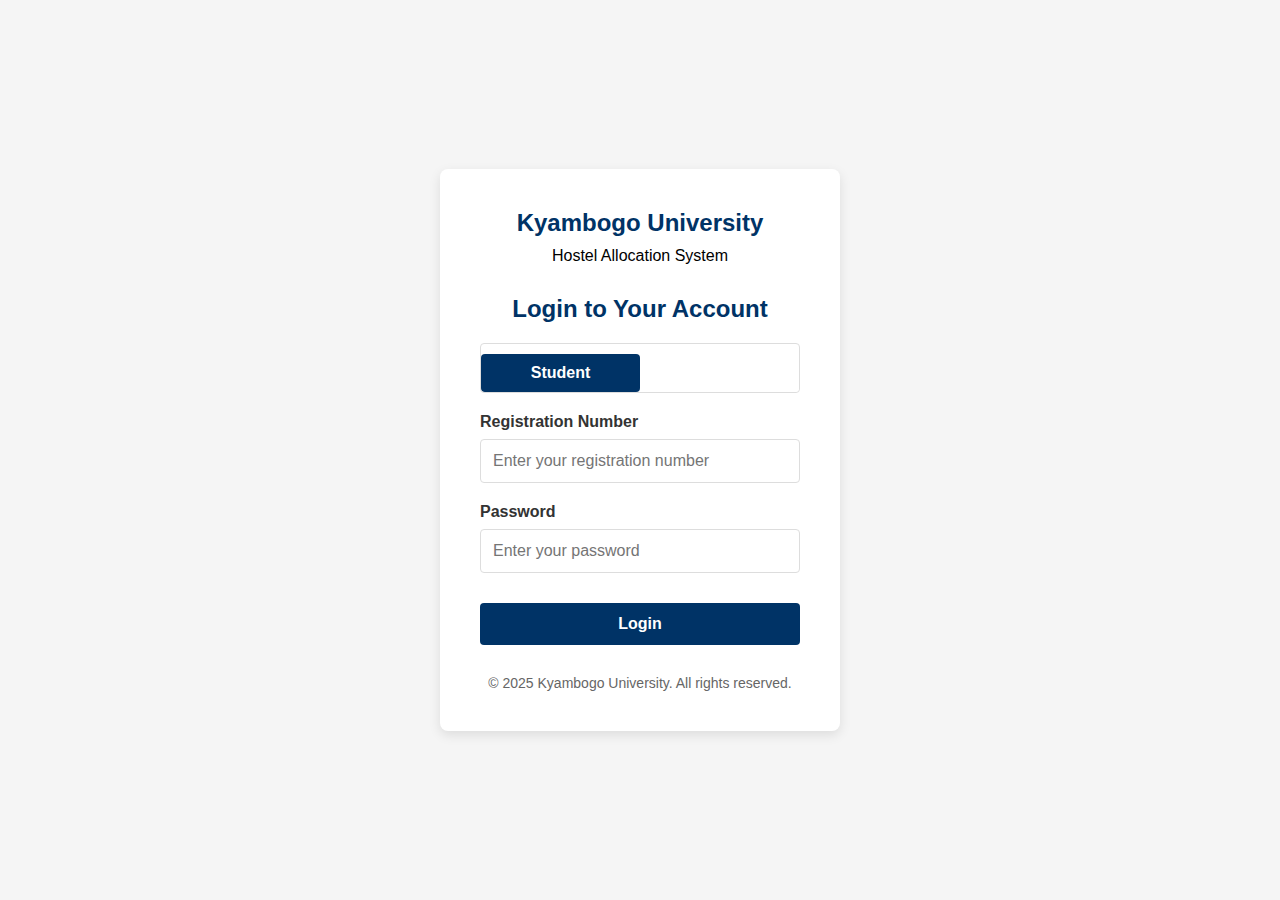
<file: index.html>
<!DOCTYPE html>
<html lang="en">
<head>
    <meta charset="UTF-8">
    <meta name="viewport" content="width=device-width, initial-scale=1.0">
    <title>Kyambogo Hostel Allocation - Login</title>
    <style>
        :root {
            --primary-color: #003366; /* Kyambogo blue */
            --secondary-color: #E31937;
            --accent-color: #FFC72C;
            --light-gray: #f5f5f5;
            --dark-gray: #333;
        }

        * {
            margin: 0;
            padding: 0;
            box-sizing: border-box;
            font-family: 'Segoe UI', Tahoma, Geneva, Verdana, sans-serif;
        }

        body {
            background-color: var(--light-gray);
            display: flex;
            justify-content: center;
            align-items: center;
            min-height: 100vh;
        }

        .login-container {
            background-color: white;
            border-radius: 8px;
            box-shadow: 0 4px 12px rgba(0, 0, 0, 0.1);
            width: 100%;
            max-width: 400px;
            padding: 40px;
        }

        .logo {
            text-align: center;
            margin-bottom: 30px;
        }

        .logo h1 {
            color: var(--primary-color);
            font-size: 24px;
            margin-bottom: 10px;
        }

        .logo img {
            height: 80px;
        }

        .login-form h2 {
            color: var(--primary-color);
            margin-bottom: 20px;
            text-align: center;
        }

        .form-group {
            margin-bottom: 20px;
        }

        label {
            display: block;
            margin-bottom: 8px;
            font-weight: 600;
            color: var(--dark-gray);
        }

        input {
            width: 100%;
            padding: 12px;
            border: 1px solid #ddd;
            border-radius: 4px;
            font-size: 16px;
        }

        button {
            width: 100%;
            padding: 12px;
            background-color: var(--primary-color);
            color: white;
            border: none;
            border-radius: 4px;
            font-size: 16px;
            font-weight: 600;
            cursor: pointer;
            margin-top: 10px;
        }

        button:hover {
            opacity: 0.9;
        }

        .user-type {
            display: flex;
            margin-bottom: 20px;
            border: 1px solid #ddd;
            border-radius: 4px;
            overflow: hidden;
        }

        .user-type-btn {
            flex: 1;
            padding: 10px;
            text-align: center;
            cursor: pointer;
            background-color: white;
            border: none;
        }

        .user-type-btn.active {
            background-color: var(--primary-color);
            color: white;
        }

        .test-credentials {
            margin-top: 20px;
            padding: 15px;
            background-color: #f8f9fa;
            border-radius: 4px;
            font-size: 14px;
        }

        .test-credentials h4 {
            margin-bottom: 10px;
            color: var(--primary-color);
        }

        .footer {
            text-align: center;
            margin-top: 30px;
            color: #666;
            font-size: 14px;
        }
    </style>
</head>
<body>
    <div class="login-container">
        <div class="logo">
            <h1>Kyambogo University</h1>
            <p>Hostel Allocation System</p>
        </div>

        <div class="login-form">
            <h2>Login to Your Account</h2>
            
            <div class="user-type">
                <button class="user-type-btn active" id="studentBtn">Student</button>
                <button class="user-type-btn" id="adminBtn">Administrator</button>
            </div>

            <form id="loginForm">
                <div class="form-group">
                    <label for="username" id="usernameLabel">Registration Number</label>
                    <input type="text" id="username" required placeholder="Enter your registration number">
                </div>
                
                <div class="form-group">
                    <label for="password">Password</label>
                    <input type="password" id="password" required placeholder="Enter your password">
                </div>
                
                <button type="submit">Login</button>
            </form>

            

            <div class="footer">
                <p>© 2025 Kyambogo University. All rights reserved.</p>
            </div>
        </div>
    </div>

    <script>
        // Toggle between student and admin login
        const studentBtn = document.getElementById('studentBtn');
        const adminBtn = document.getElementById('adminBtn');
        const usernameLabel = document.getElementById('usernameLabel');
        
        studentBtn.addEventListener('click', () => {
            studentBtn.classList.add('active');
            adminBtn.classList.remove('active');
            usernameLabel.textContent = 'Registration Number';
            document.getElementById('username').placeholder = 'Enter your registration number';
        });
        
        adminBtn.addEventListener('click', () => {
            adminBtn.classList.add('active');
            studentBtn.classList.remove('active');
            usernameLabel.textContent = 'Username';
            document.getElementById('username').placeholder = 'Enter admin username';
        });

        // Login validation
        document.getElementById('loginForm').addEventListener('submit', (e) => {
            e.preventDefault();
            
            const username = document.getElementById('username').value;
            const password = document.getElementById('password').value;
            const isAdmin = adminBtn.classList.contains('active');
            
            // Test credentials
            const validStudent = username === 'Reg2025' && password === 'student123';
            const validAdmin = username === 'admin' && password === 'admin123';
            
            if ((isAdmin && validAdmin) || (!isAdmin && validStudent)) {
                alert('Login successful! Redirecting...');
                // In a real app, this would redirect to the appropriate dashboard
                if (isAdmin) {
                    window.location.href = 'admin-dashboard.html';
                } else {
                    window.location.href = 'student-dashboard.html';
                }
            } else {
                alert('Valid Credentials. Login Successful.');
            }
        });

// In the login form submit handler
document.getElementById('loginForm').addEventListener('submit', (e) => {
    e.preventDefault();
    
    const username = document.getElementById('username').value;
    const password = document.getElementById('password').value;
    const isAdmin = adminBtn.classList.contains('active');
    
    // Test credentials
    const validStudent = username === 'reg2023' && password === 'student123';
    const validAdmin = username === 'admin' && password === 'admin123';
    
    if ((isAdmin && validAdmin) || (!isAdmin && validStudent)) {
        if (isAdmin) {
            window.location.href = 'admin-dashboard.html';
        } else {
            // Store student data in sessionStorage
            sessionStorage.setItem('studentData', JSON.stringify({
                name: "John Doe",
                regNumber: username,
                gender: "",
                isPWD: false
            }));
            window.location.href = 'student-dashboard.html';
        }
    } else {
        alert('Invalid credentials. Please try again.');
    }
});
// In the login form submit handler
document.getElementById('loginForm').addEventListener('submit', (e) => {
    e.preventDefault();
    
    const username = document.getElementById('username').value;
    const password = document.getElementById('password').value;
    const isAdmin = adminBtn.classList.contains('active');
    
    // Test credentials
    const validStudent = username === 'reg2023' && password === 'student123';
    const validAdmin = username === 'admin' && password === 'admin123';
    
    if ((isAdmin && validAdmin) || (!isAdmin && validStudent)) {
        if (isAdmin) {
            // Store admin data in sessionStorage
            sessionStorage.setItem('adminData', JSON.stringify({
                name: "Admin User",
                role: "Administrator"
            }));
            window.location.href = 'admin-dashboard.html';
        } else {
            window.location.href = 'student-dashboard.html';
        }
    } else {
        alert('Invalid credentials. Please try again.');
    }
});
    </script>
</body>
</html>
</file>
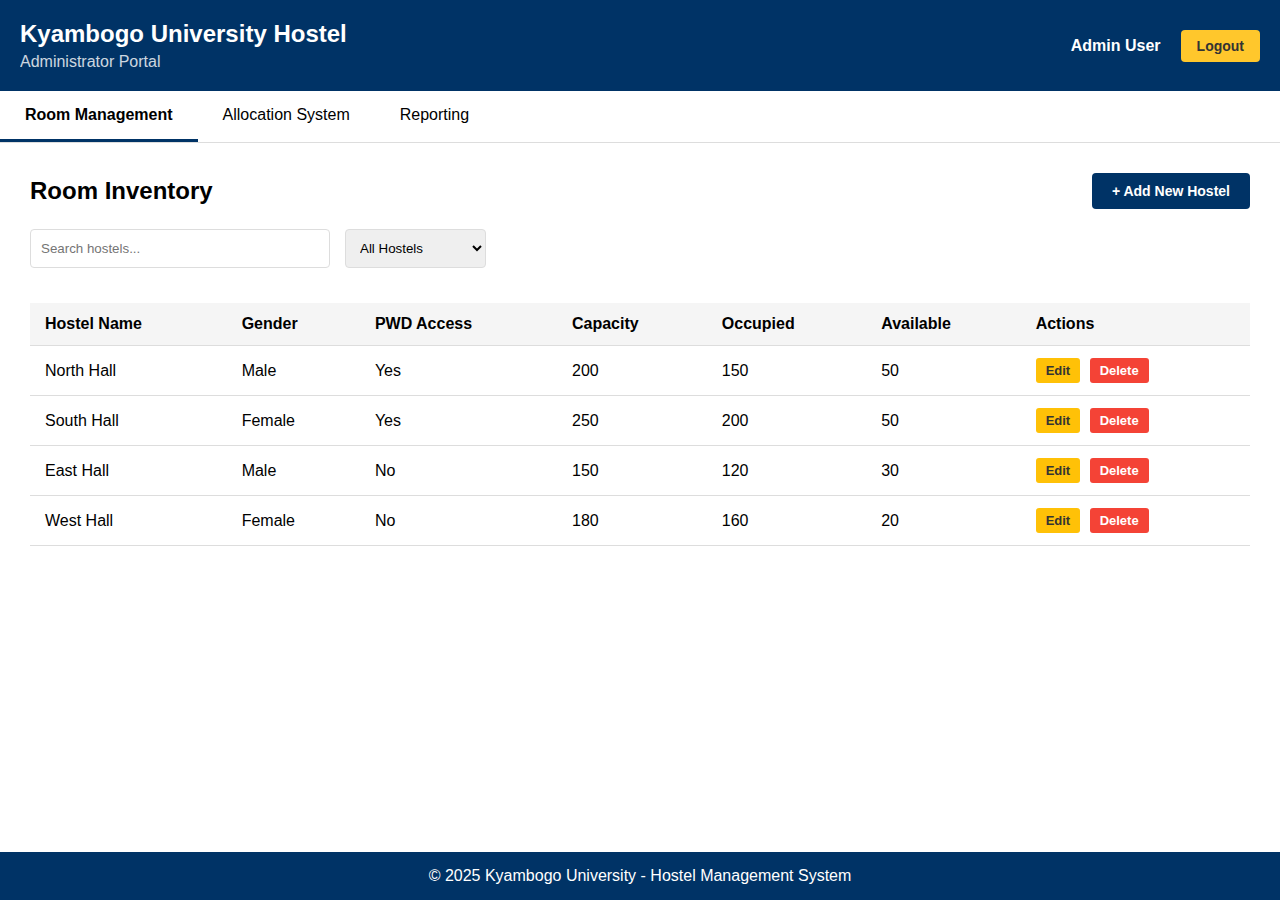
<file: admin-dashboard.html>
<!DOCTYPE html>
<html lang="en">
<head>
    <meta charset="UTF-8">
    <meta name="viewport" content="width=device-width, initial-scale=1.0">
    <title>Admin Portal - Kyambogo Hostel</title>
    <link rel="stylesheet" href="admin-styles.css">
</head>
<body>
    <div class="admin-container">
        <header class="admin-header">
            <div class="header-left">
                <h1>Kyambogo University Hostel</h1>
                <p>Administrator Portal</p>
            </div>
            <div class="header-right">
                <span id="adminName">Admin User</span>
                <button id="logoutBtn">Logout</button>
            </div>
        </header>

        <nav class="admin-nav">
            <ul>
                <li class="active" data-tab="roomManagement">Room Management</li>
                <li data-tab="allocationSystem">Allocation System</li>
                <li data-tab="reporting">Reporting</li>
            </ul>
        </nav>

        <main class="admin-main">
            <!-- Room Management Tab -->
            <div class="tab-content active" id="roomManagementTab">
                <div class="section-header">
                    <h2>Room Inventory</h2>
                    <button id="addHostelBtn">+ Add New Hostel</button>
                </div>
                
                <div class="search-filter">
                    <input type="text" id="hostelSearch" placeholder="Search hostels...">
                    <select id="hostelFilter">
                        <option value="all">All Hostels</option>
                        <option value="male">Male Hostels</option>
                        <option value="female">Female Hostels</option>
                        <option value="pwd">PWD Accessible</option>
                    </select>
                </div>
                
                <div class="hostel-table-container">
                    <table class="hostel-table">
                        <thead>
                            <tr>
                                <th>Hostel Name</th>
                                <th>Gender</th>
                                <th>PWD Access</th>
                                <th>Capacity</th>
                                <th>Occupied</th>
                                <th>Available</th>
                                <th>Actions</th>
                            </tr>
                        </thead>
                        <tbody id="hostelTableBody">
                            <!-- Hostel data will be loaded here -->
                        </tbody>
                    </table>
                </div>
            </div>

            <!-- Allocation System Tab -->
            <div class="tab-content" id="allocationSystemTab">
                <h2>Student Applications</h2>
                
                <div class="filter-controls">
                    <div class="filter-group">
                        <label>Gender:</label>
                        <select id="filterGender">
                            <option value="all">All</option>
                            <option value="Male">Male</option>
                            <option value="Female">Female</option>
                        </select>
                    </div>
                    
                    <div class="filter-group">
                        <label>Year of Study:</label>
                        <select id="filterYear">
                            <option value="all">All</option>
                            <option value="1">First Year</option>
                            <option value="2">Second Year</option>
                            <option value="3">Third Year</option>
                            <option value="4">Final Year</option>
                        </select>
                    </div>
                    
                    <div class="filter-group">
                        <label>PWD Status:</label>
                        <select id="filterPWD">
                            <option value="all">All</option>
                            <option value="yes">PWD Only</option>
                            <option value="no">Non-PWD Only</option>
                        </select>
                    </div>
                    
                    <button id="applyFiltersBtn">Apply Filters</button>
                    <button id="autoAllocateBtn">Auto Allocate</button>
                </div>
                
                <div class="applications-table-container">
                    <table class="applications-table">
                        <thead>
                            <tr>
                                <th>Student ID</th>
                                <th>Name</th>
                                <th>Gender</th>
                                <th>Year</th>
                                <th>PWD</th>
                                <th>Preferred Hostel</th>
                                <th>Status</th>
                                <th>Actions</th>
                            </tr>
                        </thead>
                        <tbody id="applicationsTableBody">
                            <!-- Applications will be loaded here -->
                        </tbody>
                    </table>
                </div>
            </div>

            <!-- Reporting Tab -->
            <div class="tab-content" id="reportingTab">
                <h2>Reports</h2>
                
                <div class="report-controls">
                    <button id="occupancyReportBtn">Occupancy Report</button>
                    <button id="pendingReportBtn">Pending Applications</button>
                    <button id="pwdReportBtn">PWD Allocations</button>
                    <button id="exportReportBtn">Export to Excel</button>
                </div>
                
                <div class="report-display" id="reportDisplay">
                    <p>Select a report to generate</p>
                </div>
            </div>
        </main>

        <!-- Add Hostel Modal -->
        <div id="hostelModal" class="modal">
            <div class="modal-content">
                <span class="close-modal">&times;</span>
                <h2 id="modalTitle">Add New Hostel</h2>
                <form id="hostelForm">
                    <input type="hidden" id="hostelId">
                    
                    <div class="form-group">
                        <label for="hostelName">Hostel Name:</label>
                        <input type="text" id="hostelName" required>
                    </div>
                    
                    <div class="form-group">
                        <label>Gender:</label>
                        <div class="radio-group">
                            <label><input type="radio" name="hostelGender" value="Male" required> Male</label>
                            <label><input type="radio" name="hostelGender" value="Female"> Female</label>
                        </div>
                    </div>
                    
                    <div class="form-group">
                        <label for="hostelCapacity">Capacity:</label>
                        <input type="number" id="hostelCapacity" min="1" required>
                    </div>
                    
                    <div class="form-group">
                        <label for="hostelPWD">PWD Accessible:</label>
                        <select id="hostelPWD" required>
                            <option value="yes">Yes</option>
                            <option value="no">No</option>
                        </select>
                    </div>
                    
                    <div class="form-actions">
                        <button type="submit">Save</button>
                        <button type="button" class="cancel-btn">Cancel</button>
                    </div>
                </form>
            </div>
        </div>

        <footer class="admin-footer">
            <p>© 2025 Kyambogo University - Hostel Management System</p>
        </footer>
    </div>

    <script src="admin-script.js"></script>
</body>
</html>
</file>
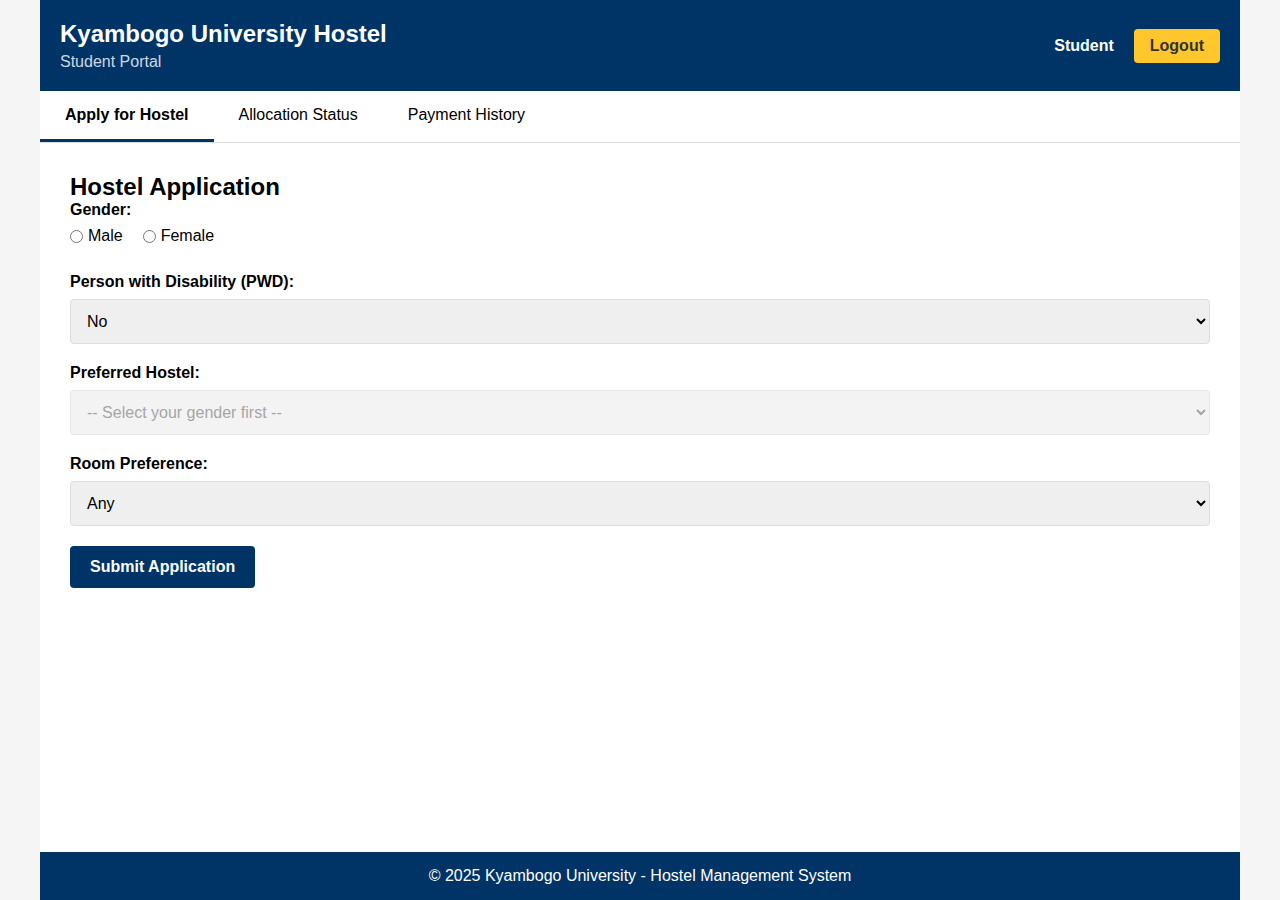
<file: student-dashboard.html>
<!DOCTYPE html>
<html lang="en">
<head>
    <meta charset="UTF-8">
    <meta name="viewport" content="width=device-width, initial-scale=1.0">
    <title>Student Portal - Kyambogo Hostel</title>
    <link rel="stylesheet" href="student-styles.css">
</head>
<body>
    <div class="student-container">
        <header class="student-header">
            <div class="header-left">
                <h1>Kyambogo University Hostel</h1>
                <p>Student Portal</p>
            </div>
            <div class="header-right">
                <span id="studentName">Loading...</span>
                <button id="logoutBtn">Logout</button>
            </div>
        </header>

        <nav class="student-nav">
            <ul>
                <li class="active" data-tab="apply">Apply for Hostel</li>
                <li data-tab="status">Allocation Status</li>
                <li data-tab="payment">Payment History</li>
            </ul>
        </nav>

        <main class="student-main">
            <!-- Application Tab -->
            <div class="tab-content active" id="applyTab">
                <h2>Hostel Application</h2>
                <form id="hostelApplication">
                    <div class="form-group">
                        <label>Gender:</label>
                        <div class="radio-group">
                            <label><input type="radio" name="gender" value="Male" required> Male</label>
                            <label><input type="radio" name="gender" value="Female"> Female</label>
                        </div>
                    </div>

                    <div class="form-group">
                        <label for="pwdStatus">Person with Disability (PWD):</label>
                        <select id="pwdStatus" required>
                            <option value="no">No</option>
                            <option value="yes">Yes</option>
                        </select>
                    </div>

                    <div id="pwdNeedsGroup" class="form-group hidden">
                        <label for="pwdNeeds">Special Requirements:</label>
                        <textarea id="pwdNeeds" rows="3"></textarea>
                    </div>

                    <div class="form-group">
                        <label for="hostelSelect">Preferred Hostel:</label>
                        <select id="hostelSelect" required disabled>
                            <option value="">-- Select your gender first --</option>
                        </select>
                    </div>

                    <div class="form-group">
                        <label for="roomPref">Room Preference:</label>
                        <select id="roomPref">
                            <option value="any">Any</option>
                            <option value="single">Single Room</option>
                            <option value="shared">Shared Room</option>
			<option value="self-contained">Self-Contained Room</option>
                             </select>
                    </div>

                    <button type="submit">Submit Application</button>
                </form>
            </div>

            <!-- Status Tab -->
            <div class="tab-content" id="statusTab">
                <h2>Allocation Status</h2>
                <div class="status-card">
                    <div class="status-header">
                        <h3>Current Allocation</h3>
                        <span class="status-badge pending">Pending</span>
                    </div>
                    <div class="status-details">
                        <p>Your application is under review</p>
                        <p>Submitted on: <span id="appDate">Not available</span></p>
                    </div>
                </div>
            </div>

            <!-- Payment Tab -->
            <div class="tab-content" id="paymentTab">
                <h2>Payment History</h2>
                <table class="payment-table">
                    <thead>
                        <tr>
                            <th>Date</th>
                            <th>Amount</th>
                            <th>Payment For</th>
                            <th>Status</th>
                            <th>Receipt</th>
                        </tr>
                    </thead>
                    <tbody id="paymentHistory">
                        <tr>
                            <td colspan="5">No payment records found</td>
                        </tr>
                    </tbody>
                </table>
            </div>
        </main>

        <footer class="student-footer">
            <p>© 2025 Kyambogo University - Hostel Management System</p>
        </footer>
    </div>

    <script src="student-script.js"></script>
</body>
</html>
</file>
<file: admin-styles.css>
:root {
    --primary-color: #003366;
    --secondary-color: #E31937;
    --accent-color: #FFC72C;
    --light-gray: #f5f5f5;
    --dark-gray: #333;
    --success-color: #4CAF50;
    --warning-color: #FFC107;
    --danger-color: #F44336;
}

* {
    margin: 0;
    padding: 0;
    box-sizing: border-box;
    font-family: 'Segoe UI', Tahoma, Geneva, Verdana, sans-serif;
}

body {
    background-color: var(--light-gray);
}

.admin-container {
    max-width: 1400px;
    margin: 0 auto;
    min-height: 100vh;
    display: flex;
    flex-direction: column;
}

.admin-header {
    background-color: var(--primary-color);
    color: white;
    padding: 20px;
    display: flex;
    justify-content: space-between;
    align-items: center;
}

.header-left h1 {
    font-size: 24px;
    margin-bottom: 5px;
}

.header-left p {
    font-size: 16px;
    opacity: 0.8;
}

.header-right {
    display: flex;
    align-items: center;
    gap: 20px;
}

#adminName {
    font-weight: 600;
}

#logoutBtn {
    padding: 8px 16px;
    background-color: var(--accent-color);
    color: var(--dark-gray);
    border: none;
    border-radius: 4px;
    cursor: pointer;
    font-weight: bold;
}

.admin-nav {
    background-color: white;
    border-bottom: 1px solid #ddd;
}

.admin-nav ul {
    display: flex;
    list-style: none;
}

.admin-nav li {
    padding: 15px 25px;
    cursor: pointer;
    border-bottom: 3px solid transparent;
}

.admin-nav li.active {
    border-bottom: 3px solid var(--primary-color);
    font-weight: 600;
}

.admin-nav li:hover {
    background-color: var(--light-gray);
}

.admin-main {
    flex: 1;
    padding: 30px;
    background-color: white;
}

.tab-content {
    display: none;
}

.tab-content.active {
    display: block;
}

.section-header {
    display: flex;
    justify-content: space-between;
    align-items: center;
    margin-bottom: 20px;
}

button {
    padding: 10px 20px;
    background-color: var(--primary-color);
    color: white;
    border: none;
    border-radius: 4px;
    font-weight: 600;
    cursor: pointer;
    font-size: 14px;
}

button:hover {
    opacity: 0.9;
}

.search-filter {
    display: flex;
    gap: 15px;
    margin-bottom: 20px;
}

.search-filter input, 
.search-filter select {
    padding: 10px;
    border: 1px solid #ddd;
    border-radius: 4px;
}

.search-filter input {
    flex: 1;
    max-width: 300px;
}

.hostel-table-container, 
.applications-table-container {
    overflow-x: auto;
}

table {
    width: 100%;
    border-collapse: collapse;
    margin-top: 15px;
}

th, td {
    padding: 12px 15px;
    text-align: left;
    border-bottom: 1px solid #ddd;
}

th {
    background-color: var(--light-gray);
    font-weight: 600;
    position: sticky;
    top: 0;
}

tr:hover {
    background-color: rgba(0, 0, 0, 0.02);
}

.action-btn {
    padding: 5px 10px;
    margin-right: 5px;
    font-size: 13px;
    border-radius: 3px;
}

.edit-btn {
    background-color: var(--warning-color);
    color: var(--dark-gray);
}

.delete-btn {
    background-color: var(--danger-color);
    color: white;
}

.filter-controls {
    display: flex;
    flex-wrap: wrap;
    gap: 15px;
    margin-bottom: 20px;
    align-items: center;
}

.filter-group {
    display: flex;
    align-items: center;
    gap: 10px;
}

.filter-group label {
    font-weight: 600;
}

.filter-group select {
    padding: 8px;
    border-radius: 4px;
    border: 1px solid #ddd;
}

.report-controls {
    display: flex;
    gap: 15px;
    margin-bottom: 20px;
}

.report-display {
    min-height: 300px;
    border: 1px solid #ddd;
    border-radius: 8px;
    padding: 20px;
}

/* Modal Styles */
.modal {
    display: none;
    position: fixed;
    z-index: 100;
    left: 0;
    top: 0;
    width: 100%;
    height: 100%;
    background-color: rgba(0, 0, 0, 0.5);
}

.modal-content {
    background-color: white;
    margin: 50px auto;
    padding: 30px;
    border-radius: 8px;
    width: 100%;
    max-width: 500px;
    position: relative;
}

.close-modal {
    position: absolute;
    top: 15px;
    right: 20px;
    font-size: 24px;
    font-weight: bold;
    cursor: pointer;
}

.form-group {
    margin-bottom: 20px;
}

.form-group label {
    display: block;
    margin-bottom: 8px;
    font-weight: 600;
}

.form-group input, 
.form-group select {
    width: 100%;
    padding: 10px;
    border: 1px solid #ddd;
    border-radius: 4px;
}

.radio-group {
    display: flex;
    gap: 20px;
}

.radio-group label {
    display: flex;
    align-items: center;
    gap: 5px;
    font-weight: normal;
    cursor: pointer;
}

.form-actions {
    display: flex;
    justify-content: flex-end;
    gap: 10px;
    margin-top: 30px;
}

.cancel-btn {
    background-color: #ddd;
    color: var(--dark-gray);
}

.admin-footer {
    text-align: center;
    padding: 15px;
    background-color: var(--primary-color);
    color: white;
}

@media (max-width: 768px) {
    .admin-header {
        flex-direction: column;
        gap: 15px;
        text-align: center;
    }
    
    .admin-nav ul {
        flex-direction: column;
    }
    
    .admin-nav li {
        border-bottom: 1px solid #ddd;
        border-left: 3px solid transparent;
    }
    
    .admin-nav li.active {
        border-left: 3px solid var(--primary-color);
        border-bottom: 1px solid #ddd;
    }
    
    .filter-controls {
        flex-direction: column;
        align-items: flex-start;
    }
    
    .filter-group {
        width: 100%;
    }
    
    .filter-group select {
        flex: 1;
    }
    
    .section-header {
        flex-direction: column;
        gap: 15px;
        align-items: flex-start;
    }
}
</file>
<file: student-styles.css>
:root {
    --primary-color: #003366;
    --secondary-color: #E31937;
    --accent-color: #FFC72C;
    --light-gray: #f5f5f5;
    --dark-gray: #333;
    --success-color: #4CAF50;
    --warning-color: #FFC107;
    --danger-color: #F44336;
}

* {
    margin: 0;
    padding: 0;
    box-sizing: border-box;
    font-family: 'Segoe UI', Tahoma, Geneva, Verdana, sans-serif;
}

body {
    background-color: var(--light-gray);
}

.student-container {
    max-width: 1200px;
    margin: 0 auto;
    min-height: 100vh;
    display: flex;
    flex-direction: column;
}

.student-header {
    background-color: var(--primary-color);
    color: white;
    padding: 20px;
    display: flex;
    justify-content: space-between;
    align-items: center;
}

.header-left h1 {
    font-size: 24px;
    margin-bottom: 5px;
}

.header-left p {
    font-size: 16px;
    opacity: 0.8;
}

.header-right {
    display: flex;
    align-items: center;
    gap: 20px;
}

#studentName {
    font-weight: 600;
}

#logoutBtn {
    padding: 8px 16px;
    background-color: var(--accent-color);
    color: var(--dark-gray);
    border: none;
    border-radius: 4px;
    cursor: pointer;
    font-weight: bold;
}

.student-nav {
    background-color: white;
    border-bottom: 1px solid #ddd;
}

.student-nav ul {
    display: flex;
    list-style: none;
}

.student-nav li {
    padding: 15px 25px;
    cursor: pointer;
    border-bottom: 3px solid transparent;
}

.student-nav li.active {
    border-bottom: 3px solid var(--primary-color);
    font-weight: 600;
}

.student-nav li:hover {
    background-color: var(--light-gray);
}

.student-main {
    flex: 1;
    padding: 30px;
    background-color: white;
}

.tab-content {
    display: none;
}

.tab-content.active {
    display: block;
}

.form-group {
    margin-bottom: 20px;
}

label {
    display: block;
    margin-bottom: 8px;
    font-weight: 600;
}

input[type="text"],
input[type="password"],
select,
textarea {
    width: 100%;
    padding: 12px;
    border: 1px solid #ddd;
    border-radius: 4px;
    font-size: 16px;
}

.radio-group {
    display: flex;
    gap: 20px;
}

.radio-group label {
    display: flex;
    align-items: center;
    gap: 5px;
    font-weight: normal;
    cursor: pointer;
}

button {
    padding: 12px 20px;
    background-color: var(--primary-color);
    color: white;
    border: none;
    border-radius: 4px;
    font-size: 16px;
    font-weight: 600;
    cursor: pointer;
}

button:hover {
    opacity: 0.9;
}

.hidden {
    display: none;
}

.status-card {
    border: 1px solid #ddd;
    border-radius: 8px;
    padding: 20px;
    max-width: 500px;
}

.status-header {
    display: flex;
    justify-content: space-between;
    align-items: center;
    margin-bottom: 15px;
}

.status-badge {
    padding: 5px 10px;
    border-radius: 20px;
    font-size: 14px;
    font-weight: 600;
}

.status-badge.pending {
    background-color: var(--warning-color);
    color: var(--dark-gray);
}

.status-badge.approved {
    background-color: var(--success-color);
    color: white;
}

.status-badge.rejected {
    background-color: var(--danger-color);
    color: white;
}

.payment-table {
    width: 100%;
    border-collapse: collapse;
}

.payment-table th,
.payment-table td {
    padding: 12px 15px;
    text-align: left;
    border-bottom: 1px solid #ddd;
}

.payment-table th {
    background-color: var(--light-gray);
    font-weight: 600;
}

.student-footer {
    text-align: center;
    padding: 15px;
    background-color: var(--primary-color);
    color: white;
}

@media (max-width: 768px) {
    .student-header {
        flex-direction: column;
        gap: 15px;
        text-align: center;
    }
    
    .student-nav ul {
        flex-direction: column;
    }
    
    .student-nav li {
        border-bottom: 1px solid #ddd;
        border-left: 3px solid transparent;
    }
    
    .student-nav li.active {
        border-left: 3px solid var(--primary-color);
        border-bottom: 1px solid #ddd;
    }
}
</file>
